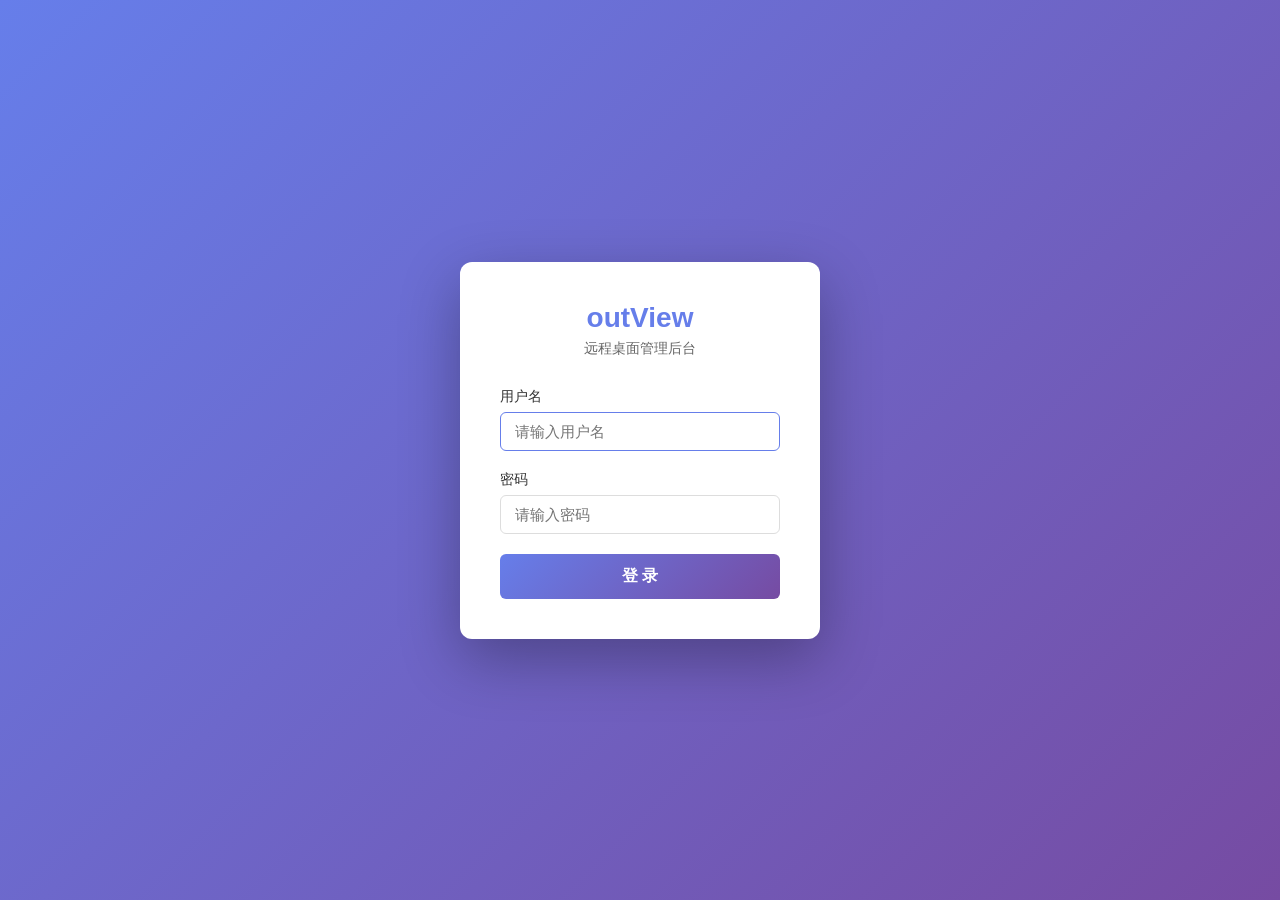
<file: src/main/resources/static/login.html>
<!DOCTYPE html>
<html lang="zh-CN">
<head>
    <meta charset="UTF-8">
    <meta name="viewport" content="width=device-width, initial-scale=1.0">
    <title>outView 管理后台 - 登录</title>
    <style>
        * { margin: 0; padding: 0; box-sizing: border-box; }
        body {
            font-family: -apple-system, BlinkMacSystemFont, 'Segoe UI', Roboto, sans-serif;
            background: linear-gradient(135deg, #667eea 0%, #764ba2 100%);
            min-height: 100vh;
            display: flex;
            align-items: center;
            justify-content: center;
        }
        .login-box {
            background: white;
            border-radius: 12px;
            padding: 40px;
            width: 360px;
            box-shadow: 0 20px 60px rgba(0,0,0,0.3);
        }
        .logo {
            text-align: center;
            margin-bottom: 30px;
        }
        .logo h1 { font-size: 28px; color: #667eea; font-weight: 700; }
        .logo p { color: #666; margin-top: 6px; font-size: 14px; }
        .form-group { margin-bottom: 20px; }
        label { display: block; margin-bottom: 6px; font-size: 14px; color: #333; font-weight: 500; }
        input {
            width: 100%;
            padding: 10px 14px;
            border: 1px solid #ddd;
            border-radius: 6px;
            font-size: 15px;
            outline: none;
            transition: border-color 0.2s;
        }
        input:focus { border-color: #667eea; }
        .btn-login {
            width: 100%;
            padding: 12px;
            background: linear-gradient(135deg, #667eea 0%, #764ba2 100%);
            color: white;
            border: none;
            border-radius: 6px;
            font-size: 16px;
            cursor: pointer;
            font-weight: 600;
            transition: opacity 0.2s;
        }
        .btn-login:hover { opacity: 0.9; }
        .error {
            background: #fff3f3;
            border: 1px solid #ffcdd2;
            color: #c62828;
            padding: 10px 14px;
            border-radius: 6px;
            margin-bottom: 20px;
            font-size: 14px;
        }
    </style>
</head>
<body>
    <div class="login-box">
        <div class="logo">
            <h1>outView</h1>
            <p>远程桌面管理后台</p>
        </div>
        <div id="errorMsg" class="error" style="display:none;">用户名或密码错误</div>
        <form id="loginForm">
            <div class="form-group">
                <label>用户名</label>
                <input type="text" id="username" placeholder="请输入用户名" autofocus>
            </div>
            <div class="form-group">
                <label>密码</label>
                <input type="password" id="password" placeholder="请输入密码">
            </div>
            <button type="submit" class="btn-login">登 录</button>
        </form>
    </div>
    <script>
        // Check if already redirected from failed login
        if (new URLSearchParams(location.search).get('error')) {
            document.getElementById('errorMsg').style.display = 'block';
        }

        document.getElementById('loginForm').addEventListener('submit', async function(e) {
            e.preventDefault();
            const username = document.getElementById('username').value;
            const password = document.getElementById('password').value;
            const credentials = btoa(username + ':' + password);

            try {
                const res = await fetch('/api/devices', {
                    headers: { 'Authorization': 'Basic ' + credentials }
                });
                if (res.ok) {
                    // Store credentials for session
                    sessionStorage.setItem('auth', credentials);
                    window.location.href = '/index.html';
                } else {
                    document.getElementById('errorMsg').style.display = 'block';
                }
            } catch(e) {
                document.getElementById('errorMsg').style.display = 'block';
            }
        });

        // Enter key support
        document.getElementById('password').addEventListener('keydown', function(e) {
            if (e.key === 'Enter') document.getElementById('loginForm').dispatchEvent(new Event('submit'));
        });
    </script>
</body>
</html>
</file>
